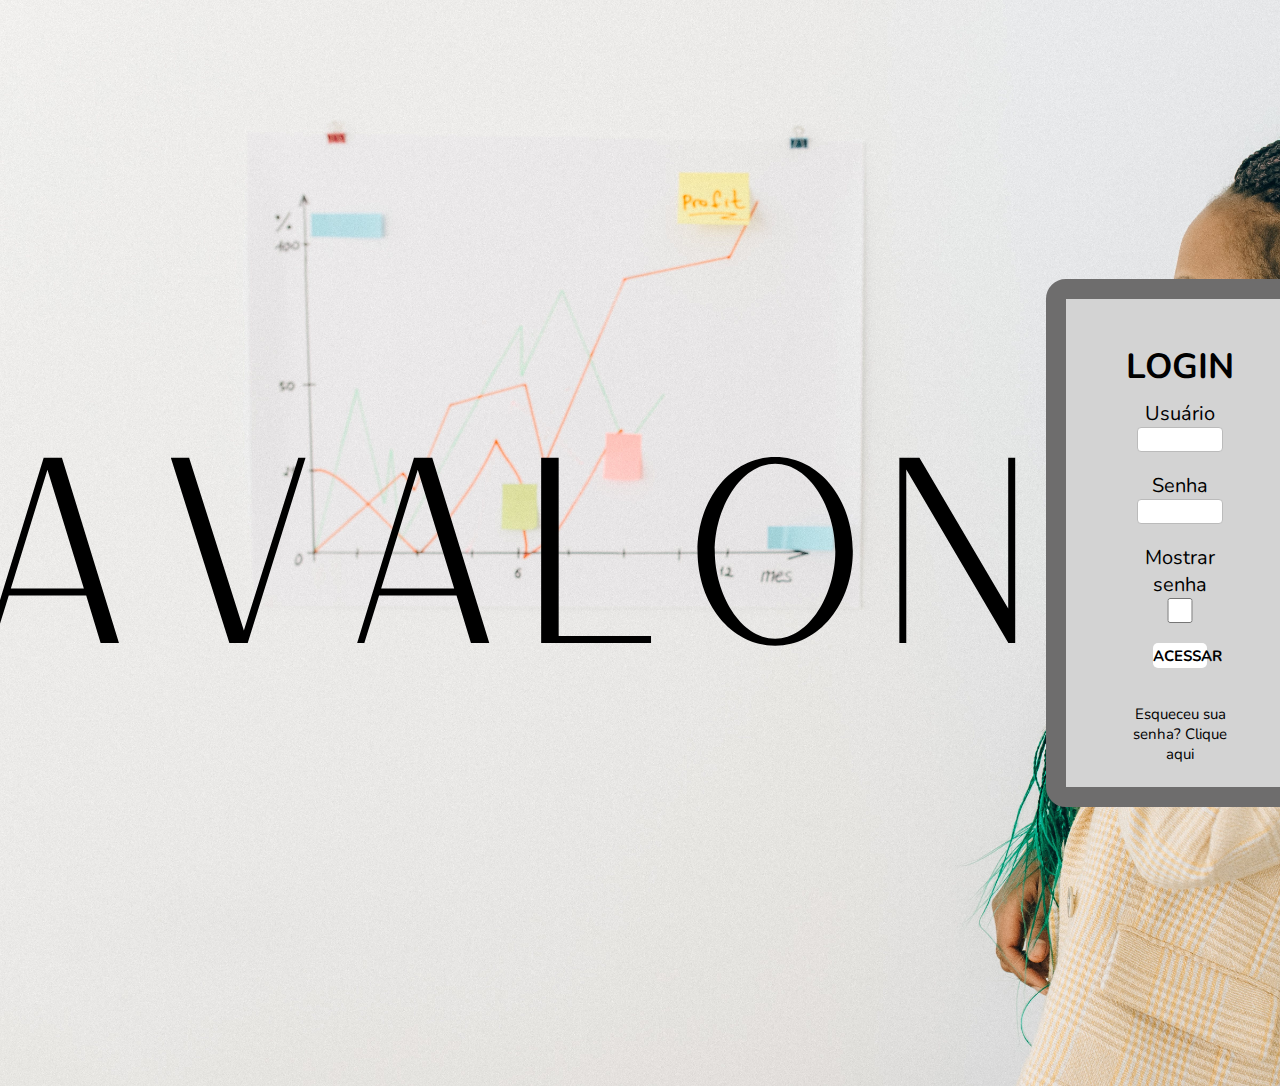
<file: index.html>
<!DOCTYPE html>
<html lang="en">

<head>
    <meta charset="UTF-8">
    <meta name="viewport" content="width=device-width, initial-scale=1.0">
    <title>Login</title>
    <link rel="stylesheet" href="./styles/StylesLogin.css">
    <link rel="preconnect" href="https://fonts.googleapis.com">
    <link rel="preconnect" href="https://fonts.gstatic.com" crossorigin>
    <link href="https://fonts.googleapis.com/css2?family=Nunito:wght@400;600&display=swap" rel="stylesheet">
</head>

<body>
    <section class="container-Logo">
        <img src="./assets/blackLogo.png" alt="logo">
    </section>

    <main>

        <h2>LOGIN</h2>

        <p>Usuário</p>
        <input type="text" id="inputName">

        <p>Senha</p>
        <input type="password" id="inputPassword">

        <p>Mostrar senha</p>
        <input type="checkbox" name="showPassword" id="showPassword">


        <button class="buttonAcess">ACESSAR</button>

        <p class="forgetPassword">Esqueceu sua senha? Clique aqui</p>
        </label>
    </main>
</body>
<script src="./login.js"></script>

</html>
</file>
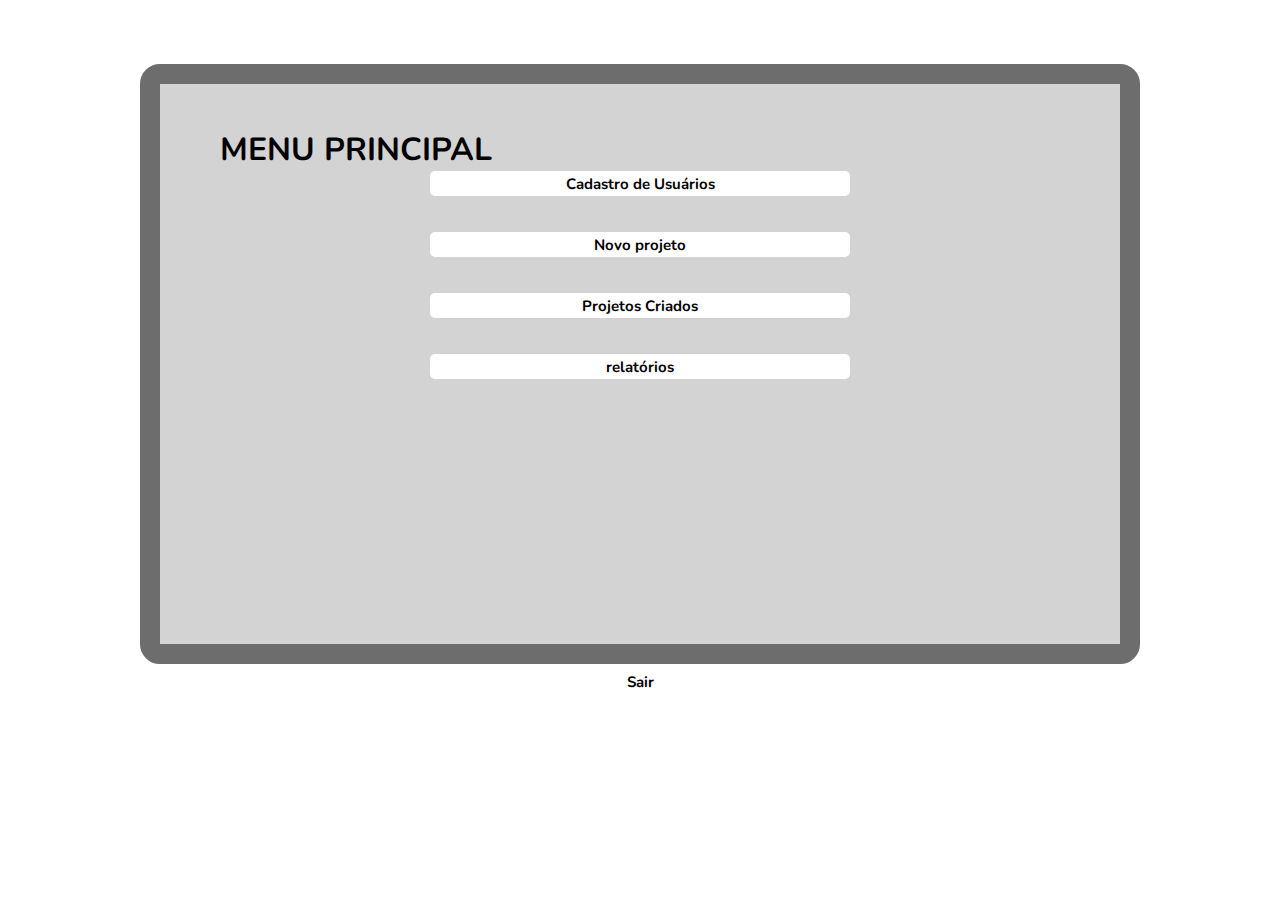
<file: menu.html>
<!DOCTYPE html>
<html lang="en">
<head>
    <meta charset="UTF-8">
    <meta name="viewport" content="width=device-width, initial-scale=1.0">
    <title>Menu Principal</title>
    <link rel="stylesheet" href="./styles/stylesMenu.css">
    <link rel="preconnect" href="https://fonts.googleapis.com">
    <link rel="preconnect" href="https://fonts.gstatic.com" crossorigin>
    <link href="https://fonts.googleapis.com/css2?family=Nunito:wght@400;600&display=swap" rel="stylesheet">
</head>
<body>
    

    <main>
        <H1>MENU PRINCIPAL</H1>
        <button> Cadastro de Usuários</button>
        <button> Novo projeto</button>
        <button> Projetos Criados</button>
        <button> relatórios</button>
    </main>
    <button>Sair</button>
</body>
</html>
</file>
<file: styles/StylesLogin.css>
* {
    padding: 0;
    margin: 0;
    box-sizing: border-box;
    font-family: 'Nunito', sans-serif;
}

body {
    background: url(/assets/background.jpg);
    background-size: cover;
    display: flex;
    justify-content: center;
    align-items: center;
    min-height: 100vh;
}

.logo {
    width: 300px;
    padding-left: 40px;
    
}

main {
    width: 400px;
    background: #d3d3d3;
    border-radius: 20px;
    margin: 0 auto;
    padding: 44px 60px 23px;
    margin-top: 25px;
    margin-left: 40px;
    margin: 5px ;
    border: 20px solid #6e6d6d;
}

h2 {
    text-align: center;
    font-size: 35px;
    margin-bottom: 10px;
}

p {
    text-align: center;
    font-size: 20px;
}

input {
    border-radius: 4px;
    border: 1px solid #BBB;
    background: #FFF;
    height: 25px;
    width: 80%;
    font-weight: 150px;
    color: #555555;
    align-items: center;
    margin-left: auto; 
    margin-right: auto; 
    display: block; 
    margin-bottom: 20px;
}

button {
    background-color: #FFFF;
    border-radius: 5px;
    width: 50%;
    height: 25px;
    border: none;
    font-weight: 700;
    font-size: 15px;
    margin-bottom: 36px;
    cursor: pointer;
    margin-left: auto; 
    margin-right: auto; 
    display: block; 
}

button:hover {
    opacity: .8;
}

button:active {
    opacity: .6;
}


.forgetPassword {
    font-size: 15px;
}
</file>
<file: styles/stylesMenu.css>
* {
    padding: 0;
    margin: 0;
    box-sizing: border-box;
    font-family: 'Nunito', sans-serif;
}

body {

    
}
main {
    width: 1000px;
    height: 600px;
    background: #d3d3d3;
    border-radius: 20px;
    margin: 0 auto;
    padding: 44px 60px 23px;
    margin-top: 25px;
    margin-left: 40px;
    margin: 5px ;
    border: 20px solid #6e6d6d;
    display: block;
    margin-left: auto;
    margin-right: auto;
    margin-top: 5%;
}

button {
    background-color: #FFFF;
    border-radius: 5px;
    width: 50%;
    height: 25px;
    border: none;
    font-weight: 700;
    font-size: 15px;
    margin-bottom: 36px;
    cursor: pointer;
    margin-left: auto; 
    margin-right: auto; 
    display: block; 
}
</file>
